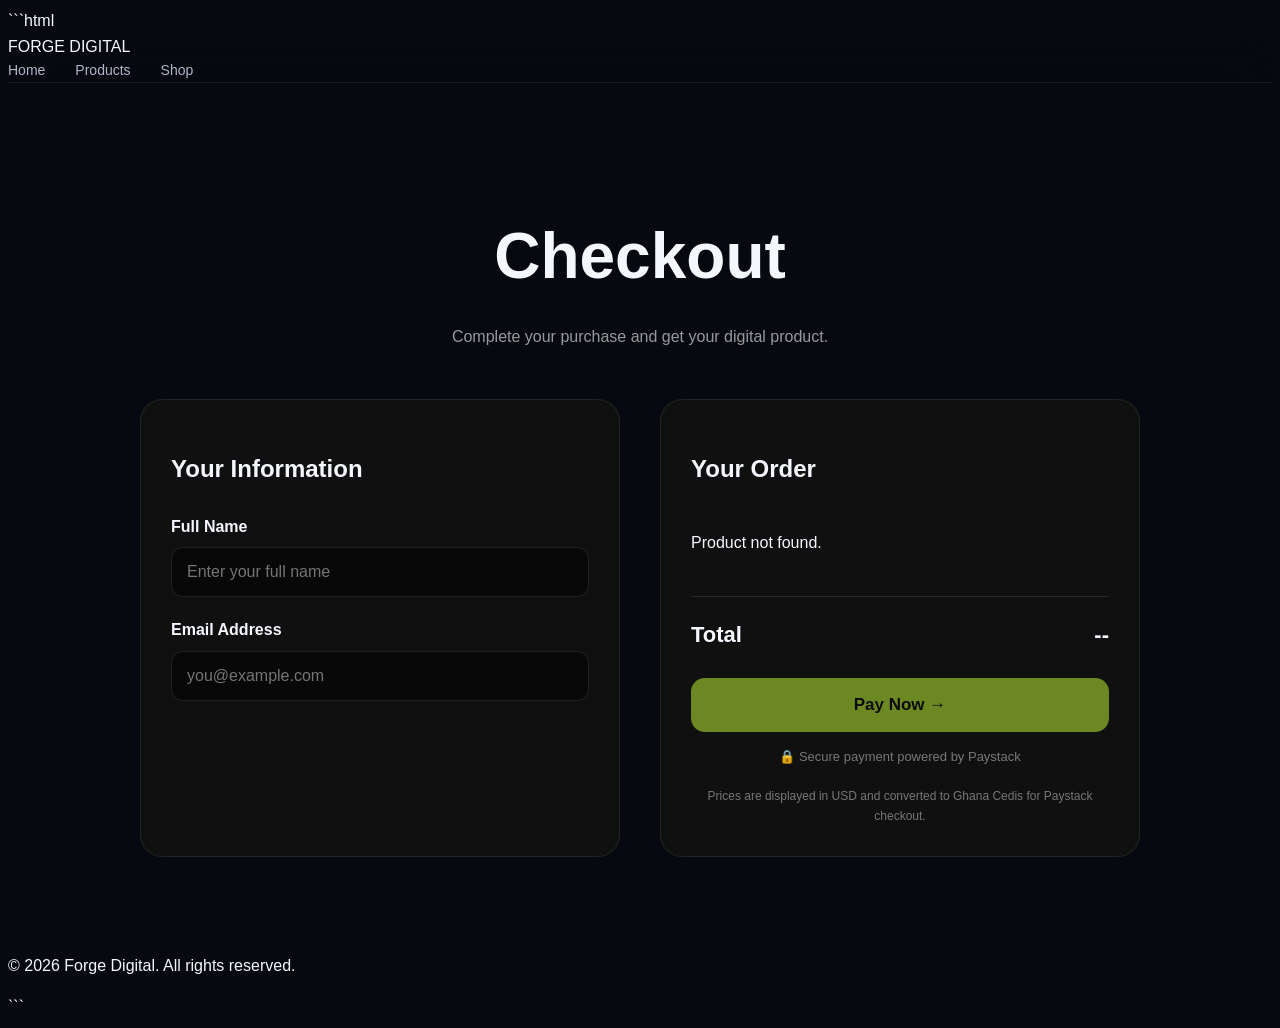
<file: checkout.html>
```html
<!DOCTYPE html>
<html lang="en">

<head>

    <meta charset="UTF-8">

    <meta
        name="viewport"
        content="width=device-width, initial-scale=1.0"
    >

    <title>Checkout | Forge Digital</title>

    <link
        rel="stylesheet"
        href="css/style.css"
    >

    <!-- Paystack -->
    <script src="https://js.paystack.co/v2/inline.js"></script>


    <style>

        .checkout-page {
            max-width: 1000px;
            margin: 0 auto;
            padding: 80px 20px;
        }


        .checkout-title {
            text-align: center;
            margin-bottom: 50px;
        }


        .checkout-title h1 {
            font-size: clamp(40px, 6vw, 64px);
            margin-bottom: 12px;
        }


        .checkout-title p {
            color: #999;
        }


        .checkout-layout {
            display: grid;
            grid-template-columns: 1fr 1fr;
            gap: 40px;
        }


        .checkout-card {
            background: #101010;
            border: 1px solid rgba(255,255,255,0.08);
            border-radius: 22px;
            padding: 30px;
        }


        .checkout-card h2 {
            margin-bottom: 25px;
        }


        .field {
            margin-bottom: 20px;
        }


        .field label {
            display: block;
            margin-bottom: 8px;
            font-weight: 700;
        }


        .field input {
            width: 100%;
            box-sizing: border-box;
            padding: 15px;
            border-radius: 12px;
            border: 1px solid rgba(255,255,255,0.1);
            background: #080808;
            color: white;
            font-size: 16px;
            outline: none;
        }


        .field input:focus {
            border-color: #b979ff;
        }


        .product-summary {
            display: flex;
            gap: 18px;
            align-items: center;
            margin-bottom: 25px;
        }


        .product-summary img {
            width: 100px;
            height: 100px;
            object-fit: cover;
            border-radius: 15px;
        }


        .product-summary h3 {
            margin: 0 0 8px;
        }


        .usd-price {
            margin: 0;
            color: #c8ff35;
            font-weight: 800;
        }


        .ghs-price {
            margin-top: 5px;
            color: #999;
            font-size: 14px;
        }


        .total-row {
            display: flex;
            justify-content: space-between;
            border-top: 1px solid rgba(255,255,255,0.1);
            padding-top: 20px;
            margin-top: 20px;
            font-size: 22px;
            font-weight: 800;
        }


        .pay-btn {
            width: 100%;
            border: none;
            padding: 17px;
            margin-top: 25px;
            border-radius: 14px;
            background: #c8ff35;
            color: #050505;
            font-size: 17px;
            font-weight: 900;
            cursor: pointer;
            transition: 0.25s ease;
        }


        .pay-btn:hover {
            transform: translateY(-3px);
            box-shadow: 0 10px 30px rgba(200,255,53,0.2);
        }


        .pay-btn:disabled {
            opacity: 0.5;
            cursor: not-allowed;
            transform: none;
            box-shadow: none;
        }


        .secure-note {
            text-align: center;
            color: #777;
            font-size: 13px;
            margin-top: 15px;
        }


        .error-message {
            color: #ff6b6b;
            margin-top: 15px;
            display: none;
        }


        .rate-note {
            color: #777;
            font-size: 12px;
            margin-top: 20px;
            text-align: center;
        }


        @media (max-width: 800px) {

            .checkout-layout {
                grid-template-columns: 1fr;
            }

            .checkout-page {
                padding-top: 50px;
            }

        }

    </style>

</head>


<body>


    <!-- NAVBAR -->

    <nav class="navbar">

        <div class="nav-logo">
            FORGE DIGITAL
        </div>


        <div class="nav-links">

            <a href="index.html">
                Home
            </a>

            <a href="products.html">
                Products
            </a>

            <a href="products.html">
                Shop
            </a>

        </div>

    </nav>



    <!-- CHECKOUT -->

    <main class="checkout-page">


        <div class="checkout-title">

            <h1>
                Checkout
            </h1>

            <p>
                Complete your purchase and get your digital product.
            </p>

        </div>



        <div class="checkout-layout">


            <!-- CUSTOMER INFORMATION -->

            <div class="checkout-card">

                <h2>
                    Your Information
                </h2>


                <div class="field">

                    <label for="customerName">
                        Full Name
                    </label>

                    <input
                        type="text"
                        id="customerName"
                        placeholder="Enter your full name"
                        autocomplete="name"
                    >

                </div>



                <div class="field">

                    <label for="customerEmail">
                        Email Address
                    </label>

                    <input
                        type="email"
                        id="customerEmail"
                        placeholder="you@example.com"
                        autocomplete="email"
                    >

                </div>


                <p
                    id="errorMessage"
                    class="error-message"
                ></p>

            </div>



            <!-- ORDER SUMMARY -->

            <div class="checkout-card">

                <h2>
                    Your Order
                </h2>


                <div
                    id="orderSummary"
                    class="product-summary"
                >

                    Loading product...

                </div>


                <div class="total-row">

                    <span>
                        Total
                    </span>

                    <span id="totalPrice">
                        --
                    </span>

                </div>


                <button
                    id="payButton"
                    class="pay-btn"
                    type="button"
                >
                    Pay Now →
                </button>


                <div class="secure-note">

                    🔒 Secure payment powered by Paystack

                </div>


                <div class="rate-note">

                    Prices are displayed in USD and converted
                    to Ghana Cedis for Paystack checkout.

                </div>

            </div>

        </div>

    </main>



    <!-- FOOTER -->

    <footer>

        <p>
            © 2026 Forge Digital. All rights reserved.
        </p>

    </footer>



    <!-- PRODUCTS -->

    <script src="js/products.js"></script>



    <script>

        /*
        ==================================================
        PAYSTACK PUBLIC KEY
        ==================================================
        */

        const PAYSTACK_PUBLIC_KEY =
            "pk_test_b01341fb1973365e11aa334d70136ab0ede380cb";



        /*
        ==================================================
        EXCHANGE RATE
        ==================================================

        1 USD = GH₵11.50

        Example:

        $9.99 × 11.50
        = GH₵114.885

        Rounded:
        GH₵115
        */

        const USD_TO_GHS =
            11.50;



        /*
        ==================================================
        GET PRODUCT ID
        ==================================================
        */

        const params =
            new URLSearchParams(
                window.location.search
            );


        const productId =
            params.get("id");



        /*
        ==================================================
        FIND PRODUCT
        ==================================================
        */

        const product =
            products.find(
                item =>
                    item.id === productId
            );



        /*
        ==================================================
        ELEMENTS
        ==================================================
        */

        const orderSummary =
            document.getElementById(
                "orderSummary"
            );


        const totalPrice =
            document.getElementById(
                "totalPrice"
            );


        const payButton =
            document.getElementById(
                "payButton"
            );


        const errorMessage =
            document.getElementById(
                "errorMessage"
            );



        /*
        ==================================================
        CONVERT USD → GHS
        ==================================================
        */

        function convertToGHS(
            usdPrice
        ) {

            return (
                Number(usdPrice)
                * USD_TO_GHS
            );

        }



        /*
        ==================================================
        DISPLAY PRODUCT
        ==================================================
        */

        if (!product) {

            orderSummary.innerHTML = `

                <p>
                    Product not found.
                </p>

            `;

            totalPrice.textContent =
                "--";

            payButton.disabled =
                true;

        } else {

            const productName =
                product.name
                    .replaceAll("-", " ");


            const usdPrice =
                Number(product.price);


            const ghsPrice =
                convertToGHS(
                    usdPrice
                );


            const roundedGHS =
                Math.round(
                    ghsPrice
                );


            orderSummary.innerHTML = `

                <img
                    src="${
                        product.image ||
                        "assets/covers/default.jpg"
                    }"
                    alt="${productName}"
                >

                <div>

                    <h3>
                        ${productName}
                    </h3>

                    <p class="usd-price">
                        $${usdPrice.toFixed(2)} USD
                    </p>

                    <p class="ghs-price">
                        ≈ GH₵${roundedGHS}
                    </p>

                </div>

            `;


            totalPrice.textContent =
                "GH₵" + roundedGHS;

        }



        /*
        ==================================================
        GET PAYSTACK AMOUNT
        ==================================================

        Paystack uses the smallest currency unit.

        GH₵115
        =
        11,500 pesewas
        */

        function getPaystackAmount() {

            const usdPrice =
                Number(
                    product.price
                );


            const ghsPrice =
                convertToGHS(
                    usdPrice
                );


            const roundedGHS =
                Math.round(
                    ghsPrice
                );


            return (
                roundedGHS * 100
            );

        }



        /*
        ==================================================
        SHOW ERROR
        ==================================================
        */

        function showError(
            message
        ) {

            errorMessage.textContent =
                message;

            errorMessage.style.display =
                "block";

        }



        /*
        ==================================================
        PAYSTACK
        ==================================================
        */

        payButton.addEventListener(
            "click",
            function () {

                errorMessage.style.display =
                    "none";


                /*
                PRODUCT CHECK
                */

                if (!product) {

                    showError(
                        "Product not found."
                    );

                    return;

                }



                /*
                CUSTOMER NAME
                */

                const name =
                    document
                        .getElementById(
                            "customerName"
                        )
                        .value
                        .trim();



                /*
                CUSTOMER EMAIL
                */

                const email =
                    document
                        .getElementById(
                            "customerEmail"
                        )
                        .value
                        .trim();



                /*
                VALIDATION
                */

                if (!name) {

                    showError(
                        "Please enter your full name."
                    );

                    return;

                }



                if (!email) {

                    showError(
                        "Please enter your email address."
                    );

                    return;

                }



                if (
                    !email.includes("@")
                ) {

                    showError(
                        "Please enter a valid email address."
                    );

                    return;

                }



                /*
                PUBLIC KEY CHECK
                */

                if (
                    !PAYSTACK_PUBLIC_KEY ||
                    PAYSTACK_PUBLIC_KEY ===
                    "YOUR_PAYSTACK_TEST_PUBLIC_KEY"
                ) {

                    showError(
                        "Paystack public key is missing."
                    );

                    return;

                }



                /*
                DISABLE BUTTON
                */

                payButton.disabled =
                    true;

                payButton.textContent =
                    "Opening Payment...";



                /*
                CALCULATE PAYMENT
                */

                const paystackAmount =
                    getPaystackAmount();



                /*
                OPEN PAYSTACK
                */

                try {

                    const paystack =
                        new PaystackPop();


                    paystack.newTransaction({

                        key:
                            PAYSTACK_PUBLIC_KEY,


                        email:
                            email,


                        amount:
                            paystackAmount,


                        currency:
                            "GHS",


                        metadata: {

                            customer_name:
                                name,

                            product_id:
                                product.id,

                            product_name:
                                product.name,

                            usd_price:
                                Number(
                                    product.price
                                ),

                            ghs_price:
                                Math.round(
                                    convertToGHS(
                                        product.price
                                    )
                                )

                        },


                        /*
                        ==========================================
                        PAYMENT SUCCESS
                        ==========================================
                        */

                        onSuccess:
                            function(transaction) {

                                window.location.href =
                                    "success.html"
                                    + "?reference="
                                    + encodeURIComponent(
                                        transaction.reference
                                    )
                                    + "&product="
                                    + encodeURIComponent(
                                        product.id
                                    );

                            },


                        /*
                        ==========================================
                        PAYMENT CANCELLED
                        ==========================================
                        */

                        onCancel:
                            function() {

                                payButton.disabled =
                                    false;

                                payButton.textContent =
                                    "Pay Now →";

                                showError(
                                    "Payment was cancelled."
                                );

                            }

                    });

                }


                catch (error) {

                    console.error(error);

                    payButton.disabled =
                        false;

                    payButton.textContent =
                        "Pay Now →";

                    showError(
                        "Unable to open Paystack. Please try again."
                    );

                }

            }
        );

    </script>


</body>

</html>
```
</file>
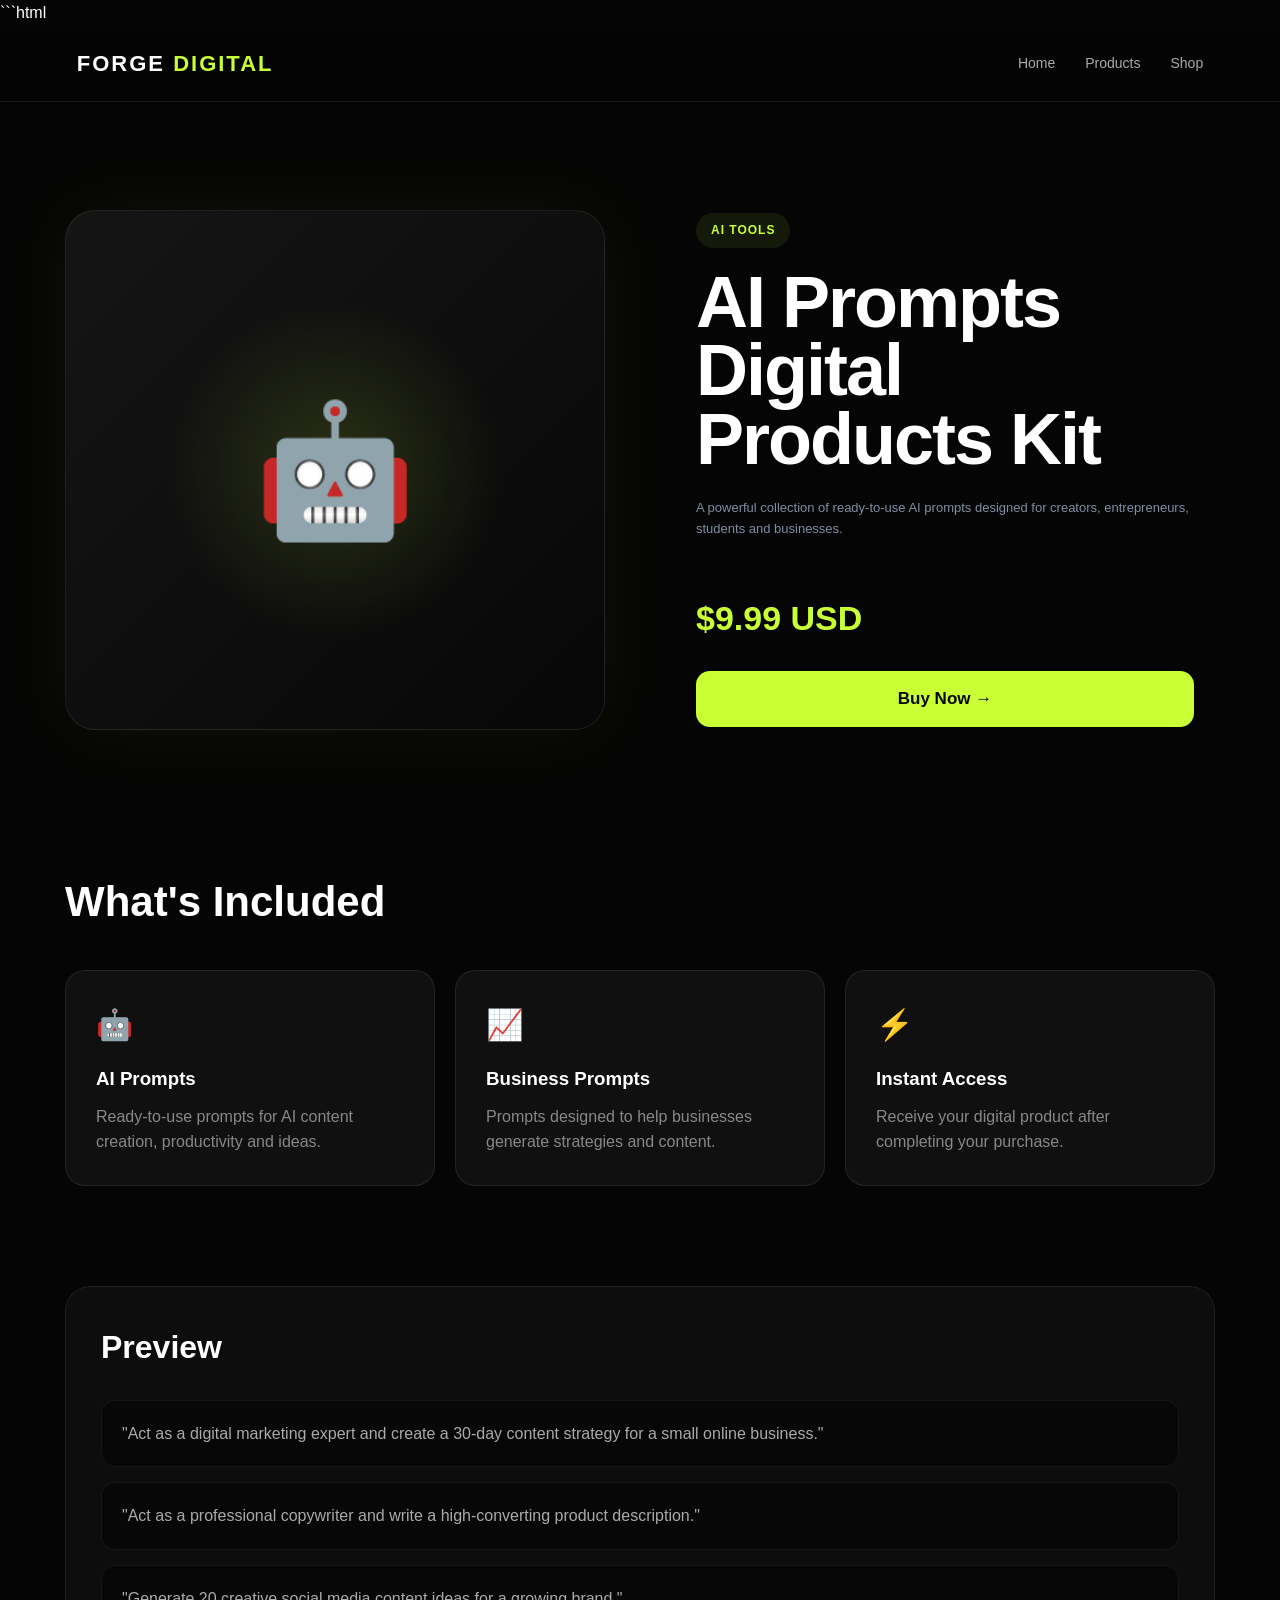
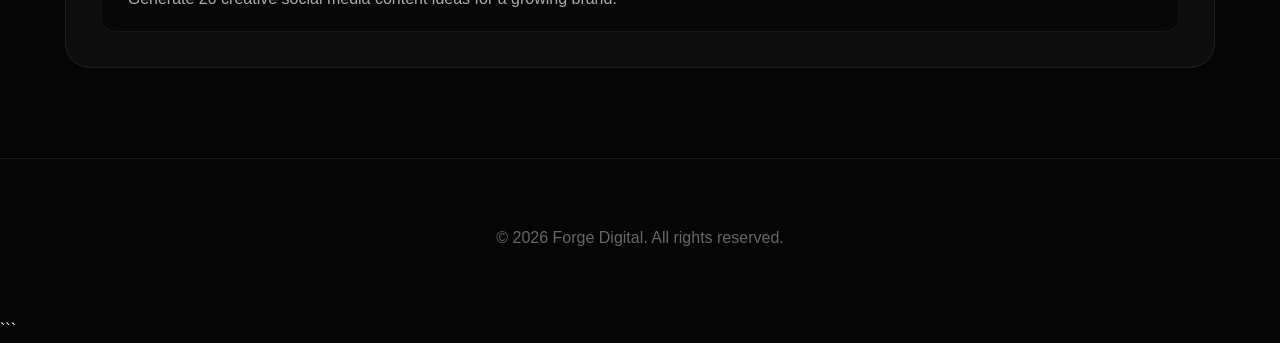
<file: product.html>
```html
<!DOCTYPE html>
<html lang="en">
<head>
    <meta charset="UTF-8">
    <meta name="viewport" content="width=device-width, initial-scale=1.0">

    <title>AI Prompts Digital Products Kit | Forge Digital</title>

    <link rel="stylesheet" href="css/style.css">

    <style>
        * {
            box-sizing: border-box;
        }

        html {
            scroll-behavior: smooth;
        }

        body {
            margin: 0;
            background: #050505;
            color: #fff;
            font-family: Arial, sans-serif;
        }

        .navbar {
            position: sticky;
            top: 0;
            z-index: 1000;
            display: flex;
            justify-content: space-between;
            align-items: center;
            padding: 20px 6%;
            background: rgba(5,5,5,0.9);
            backdrop-filter: blur(15px);
            border-bottom: 1px solid rgba(255,255,255,0.08);
        }

        .nav-logo {
            font-size: 22px;
            font-weight: 900;
            letter-spacing: 2px;
        }

        .nav-logo span {
            color: #c8ff35;
        }

        .nav-links {
            display: flex;
            gap: 30px;
        }

        .nav-links a {
            color: #aaa;
            text-decoration: none;
            transition: 0.2s;
        }

        .nav-links a:hover {
            color: #c8ff35;
        }

        .product-page {
            max-width: 1200px;
            margin: auto;
            padding: 90px 25px;
        }

        .product-grid {
            display: grid;
            grid-template-columns: 1fr 1fr;
            gap: 70px;
            align-items: center;
        }

        .product-image {
            min-height: 520px;
            display: flex;
            align-items: center;
            justify-content: center;
            border-radius: 30px;

            background:
                radial-gradient(
                    circle at center,
                    rgba(200,255,53,0.15),
                    transparent 45%
                ),
                linear-gradient(135deg,#151515,#070707);

            border: 1px solid rgba(255,255,255,0.08);
            font-size: 130px;

            box-shadow:
                0 0 80px rgba(200,255,53,0.06);

            transition: 0.4s;
        }

        .product-image:hover {
            transform: translateY(-8px);
        }

        .tag {
            display: inline-block;
            padding: 8px 15px;
            border-radius: 30px;
            background: rgba(200,255,53,0.08);
            color: #c8ff35;
            font-size: 12px;
            font-weight: 800;
            letter-spacing: 1px;
            margin-bottom: 20px;
        }

        .product-info h1 {
            font-size: clamp(42px,6vw,72px);
            line-height: 0.95;
            margin: 0 0 25px;
            letter-spacing: -2px;
        }

        .description {
            color: #999;
            font-size: 18px;
            line-height: 1.7;
            max-width: 550px;
            margin-bottom: 25px;
        }

        .price {
            font-size: 34px;
            font-weight: 900;
            color: #c8ff35;
            margin-bottom: 25px;
        }

        .buy-btn {
            width: 100%;
            padding: 18px;
            border: none;
            border-radius: 14px;
            background: #c8ff35;
            color: #050505;
            font-size: 17px;
            font-weight: 900;
            cursor: pointer;
            transition: 0.25s;
        }

        .buy-btn:hover {
            transform: translateY(-4px);
            box-shadow:
                0 15px 40px rgba(200,255,53,0.22);
        }

        .included {
            margin-top: 120px;
        }

        .section-title {
            font-size: 42px;
            margin-bottom: 35px;
        }

        .included-grid {
            display: grid;
            grid-template-columns: repeat(3,1fr);
            gap: 20px;
        }

        .included-card {
            padding: 30px;
            background: #101010;
            border: 1px solid rgba(255,255,255,0.08);
            border-radius: 20px;
            transition: 0.3s;
        }

        .included-card:hover {
            transform: translateY(-6px);
            border-color: rgba(200,255,53,0.25);
        }

        .included-card .icon {
            font-size: 30px;
            margin-bottom: 15px;
        }

        .included-card h3 {
            margin: 0 0 10px;
        }

        .included-card p {
            color: #888;
            line-height: 1.6;
            margin: 0;
        }

        .preview {
            margin-top: 100px;
            padding: 35px;
            border-radius: 25px;
            background: #0d0d0d;
            border: 1px solid rgba(255,255,255,0.08);
        }

        .preview h2 {
            margin-top: 0;
            font-size: 32px;
        }

        .prompt {
            padding: 20px;
            margin-top: 15px;
            border-radius: 14px;
            background: #070707;
            border: 1px solid rgba(255,255,255,0.06);
            color: #aaa;
            line-height: 1.6;
        }

        footer {
            text-align: center;
            padding: 50px 20px;
            color: #666;
            border-top: 1px solid rgba(255,255,255,0.08);
        }

        @media (max-width: 800px) {

            .navbar {
                padding: 18px 20px;
            }

            .nav-links {
                display: none;
            }

            .product-page {
                padding: 60px 20px;
            }

            .product-grid {
                grid-template-columns: 1fr;
                gap: 40px;
            }

            .product-image {
                min-height: 350px;
                font-size: 90px;
            }

            .included-grid {
                grid-template-columns: 1fr;
            }

            .section-title {
                font-size: 34px;
            }
        }
    </style>
</head>

<body>

<nav class="navbar">

    <div class="nav-logo">
        FORGE <span>DIGITAL</span>
    </div>

    <div class="nav-links">
        <a href="index.html">Home</a>
        <a href="products.html">Products</a>
        <a href="products.html">Shop</a>
    </div>

</nav>


<main class="product-page">

    <section class="product-grid">

        <div class="product-image">
            🤖
        </div>

        <div class="product-info">

            <span class="tag">
                AI TOOLS
            </span>

            <h1>
                AI Prompts
                Digital Products Kit
            </h1>

            <p class="description">
                A powerful collection of
                ready-to-use AI prompts
                designed for creators,
                entrepreneurs, students
                and businesses.
            </p>

            <div class="price">
                $9.99 USD
            </div>

            <button
                class="buy-btn"
                onclick="buyProduct()">

                Buy Now →

            </button>

        </div>

    </section>


    <section class="included">

        <h2 class="section-title">
            What's Included
        </h2>

        <div class="included-grid">

            <div class="included-card">

                <div class="icon">🤖</div>

                <h3>AI Prompts</h3>

                <p>
                    Ready-to-use prompts
                    for AI content creation,
                    productivity and ideas.
                </p>

            </div>


            <div class="included-card">

                <div class="icon">📈</div>

                <h3>Business Prompts</h3>

                <p>
                    Prompts designed to
                    help businesses generate
                    strategies and content.
                </p>

            </div>


            <div class="included-card">

                <div class="icon">⚡</div>

                <h3>Instant Access</h3>

                <p>
                    Receive your digital
                    product after completing
                    your purchase.
                </p>

            </div>

        </div>

    </section>


    <section class="preview">

        <h2>Preview</h2>

        <div class="prompt">
            "Act as a digital marketing
            expert and create a 30-day
            content strategy for a small
            online business."
        </div>

        <div class="prompt">
            "Act as a professional
            copywriter and write a
            high-converting product
            description."
        </div>

        <div class="prompt">
            "Generate 20 creative social
            media content ideas for a
            growing brand."
        </div>

    </section>

</main>


<footer>

    <p>
        © 2026 Forge Digital.
        All rights reserved.
    </p>

</footer>


<script>

/*
    PRODUCT ID

    If the URL has an ID, use it.
    If there is no ID, use the AI
    Prompts product automatically.
*/

const params =
    new URLSearchParams(
        window.location.search
    );

const productId =
    params.get("id")
    || "AI-Prompts-Digital-Products-Kit";


/*
    BUY PRODUCT
*/

function buyProduct() {

    window.location.href =
        "checkout.html?id="
        + encodeURIComponent(productId);

}

</script>

</body>
</html>
```
</file>
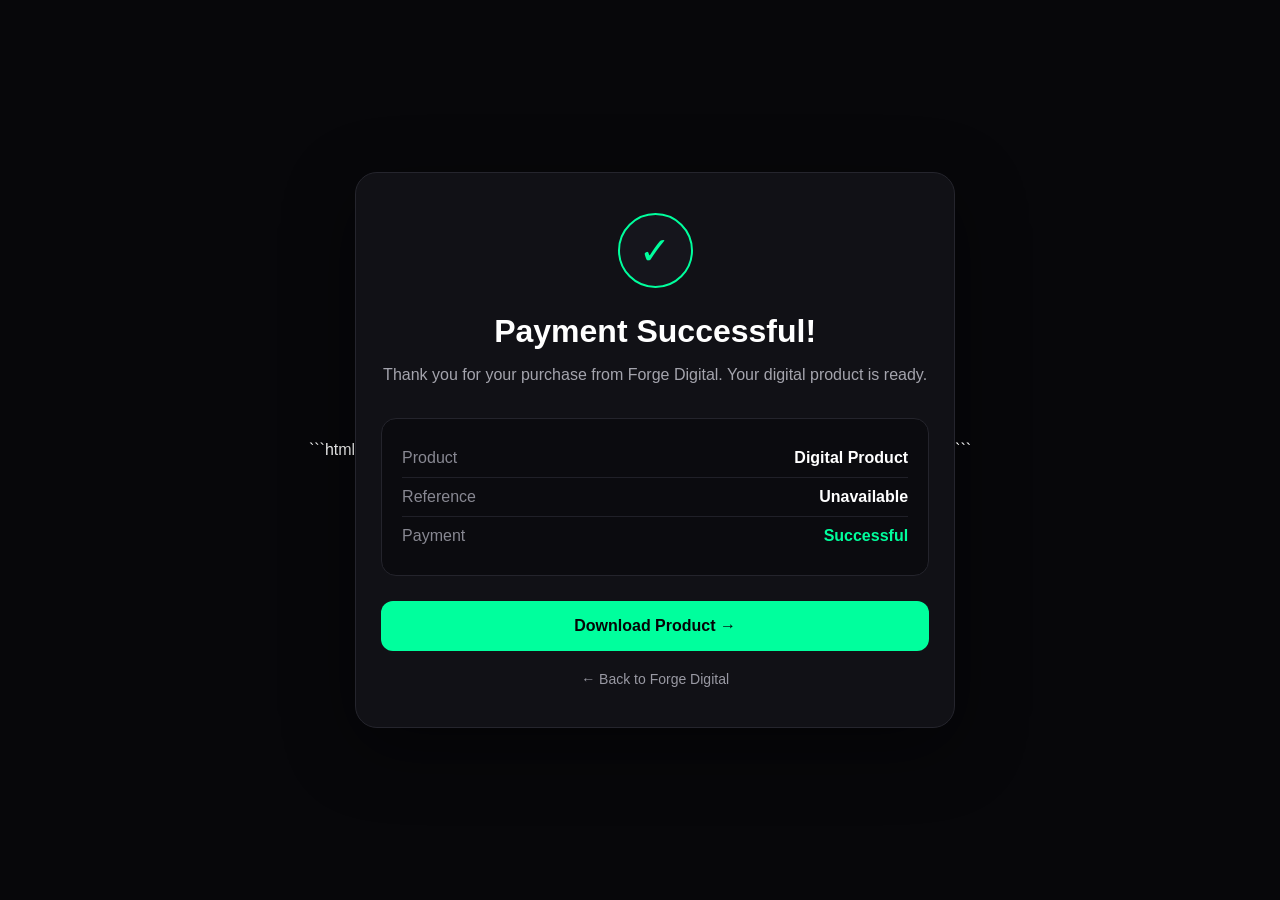
<file: success.html>
```html
<!DOCTYPE html>
<html lang="en">
<head>
    <meta charset="UTF-8">
    <meta name="viewport" content="width=device-width, initial-scale=1.0">

    <title>Payment Successful | Forge Digital</title>

    <style>
        * {
            box-sizing: border-box;
            margin: 0;
            padding: 0;
        }

        body {
            min-height: 100vh;
            background: #07070a;
            color: white;
            font-family: Arial, sans-serif;
            display: flex;
            align-items: center;
            justify-content: center;
            padding: 20px;
        }

        .card {
            width: 100%;
            max-width: 600px;
            background: #111116;
            border: 1px solid #25252d;
            border-radius: 22px;
            padding: 40px 25px;
            text-align: center;
            box-shadow: 0 20px 70px rgba(0,0,0,0.45);
        }

        .check {
            width: 75px;
            height: 75px;
            border-radius: 50%;
            margin: 0 auto 25px;
            background: #15151c;
            border: 2px solid #00ff9d;
            color: #00ff9d;
            display: flex;
            align-items: center;
            justify-content: center;
            font-size: 38px;
        }

        h1 {
            font-size: 32px;
            margin-bottom: 12px;
        }

        .subtitle {
            color: #a4a4ad;
            line-height: 1.6;
            margin-bottom: 30px;
        }

        .info {
            background: #0b0b0f;
            border: 1px solid #24242c;
            border-radius: 15px;
            padding: 20px;
            text-align: left;
            margin-bottom: 25px;
        }

        .row {
            display: flex;
            justify-content: space-between;
            gap: 15px;
            padding: 10px 0;
            border-bottom: 1px solid #202028;
        }

        .row:last-child {
            border-bottom: none;
        }

        .label {
            color: #888892;
        }

        .value {
            color: white;
            font-weight: bold;
            text-align: right;
            word-break: break-word;
        }

        .status {
            color: #00ff9d;
        }

        .download {
            width: 100%;
            border: none;
            border-radius: 12px;
            padding: 16px 20px;
            background: #00ff9d;
            color: #050507;
            font-size: 16px;
            font-weight: 800;
            cursor: pointer;
            transition: 0.2s ease;
        }

        .download:hover {
            transform: translateY(-2px);
            box-shadow: 0 10px 30px rgba(0,255,157,0.2);
        }

        .download:disabled {
            opacity: 0.6;
            cursor: not-allowed;
            transform: none;
        }

        .back {
            display: inline-block;
            margin-top: 20px;
            color: #9999a3;
            text-decoration: none;
            font-size: 14px;
        }

        .back:hover {
            color: white;
        }

        .message {
            margin-top: 15px;
            color: #ff7070;
            font-size: 14px;
            display: none;
        }

        @media (max-width: 500px) {
            .card {
                padding: 30px 18px;
            }

            h1 {
                font-size: 26px;
            }

            .row {
                flex-direction: column;
                gap: 5px;
            }

            .value {
                text-align: left;
            }
        }
    </style>
</head>

<body>

<div class="card">

    <div class="check">
        ✓
    </div>

    <h1>Payment Successful!</h1>

    <p class="subtitle">
        Thank you for your purchase from Forge Digital.
        Your digital product is ready.
    </p>

    <div class="info">

        <div class="row">
            <span class="label">Product</span>
            <span class="value" id="productName">
                Loading...
            </span>
        </div>

        <div class="row">
            <span class="label">Reference</span>
            <span class="value" id="reference">
                Loading...
            </span>
        </div>

        <div class="row">
            <span class="label">Payment</span>
            <span class="value status">
                Successful
            </span>
        </div>

    </div>

    <button
        id="downloadButton"
        class="download"
        type="button"
    >
        Download Product →
    </button>

    <div
        id="message"
        class="message"
    ></div>

    <a
        class="back"
        href="index.html"
    >
        ← Back to Forge Digital
    </a>

</div>


<script>

const params =
    new URLSearchParams(window.location.search);

const reference =
    params.get("reference");

const productId =
    params.get("product");


const products = {

    "AI-Prompts-Digital-Products-Kit":
        "AI Prompts Digital Products Kit",

    "AI-Content-Creator-Template-Pack":
        "AI Content Creator Template Pack",

    "AI-Business-Marketing-Prompt-Pack":
        "AI Business Marketing Prompt Pack",

    "AI-Resume-Career-Prompt-Kit":
        "AI Resume Career Prompt Kit",

    "AI-Social-Media-Content-Kit":
        "AI Social Media Content Kit",

    "AI-YouTube-Creator-Prompt-Pack":
        "AI YouTube Creator Prompt Pack",

    "AI-Business-Idea-Generator-Kit":
        "AI Business Idea Generator Kit",

    "AI-Freelancer-Prompt-Kit":
        "AI Freelancer Prompt Kit",

    "AI-Email-Marketing-Prompt-Pack":
        "AI Email Marketing Prompt Pack",

    "AI-Copywriting-Prompt-Master-Kit":
        "AI Copywriting Prompt Master Kit",

    "AI-Website-Creation-Prompt-Kit":
        "AI Website Creation Prompt Kit",

    "AI-Graphic-Design-Prompt-Pack":
        "AI Graphic Design Prompt Pack",

    "AI-Productivity-Prompt-Kit":
        "AI Productivity Prompt Kit",

    "AI-Study-Prompt-Pack":
        "AI Study Prompt Pack",

    "AI-Ecommerce-Prompt-Kit":
        "AI Ecommerce Prompt Kit",

    "AI-Small-Business-Prompt-Pack":
        "AI Small Business Prompt Pack",

    "AI-Instagram-Growth-Prompt-Kit":
        "AI Instagram Growth Prompt Kit",

    "AI-ChatGPT-Master-Prompt-Pack":
        "AI ChatGPT Master Prompt Pack",

    "AI-Digital-Product-Creator-Kit":
        "AI Digital Product Creator Kit",

    "Ultimate-AI-Prompt-Bundle":
        "Ultimate AI Prompt Bundle"
};


const productName =
    products[productId] || "Digital Product";


document.getElementById("productName")
    .textContent = productName;


document.getElementById("reference")
    .textContent =
        reference || "Unavailable";


const downloadButton =
    document.getElementById("downloadButton");


const message =
    document.getElementById("message");


downloadButton.addEventListener(
    "click",
    function () {

        if (!reference || !productId) {

            message.textContent =
                "Missing payment information. Please contact Forge Digital.";

            message.style.display =
                "block";

            return;
        }


        downloadButton.disabled = true;

        downloadButton.textContent =
            "Preparing Download...";


        const workerUrl =
            "https://forge-store-payment.rampagewwe2.workers.dev/download" +
            "?reference=" +
            encodeURIComponent(reference) +
            "&product=" +
            encodeURIComponent(productId);


        window.location.href =
            workerUrl;
    }
);

</script>

</body>
</html>
```
</file>
<file: css/style.css>
```css
/* =========================================================
   FORGE DIGITAL
   Premium Digital Products Store
========================================================= */

@import url('https://fonts.googleapis.com/css2?family=DM+Sans:wght@400;500;600;700&family=Space+Grotesk:wght@400;500;600;700&display=swap');


/* =========================================================
   RESET
========================================================= */

* {
    margin: 0;
    padding: 0;
    box-sizing: border-box;
}

html {
    scroll-behavior: smooth;
}

body {
    font-family: "DM Sans", sans-serif;
    background: #070910;
    color: #f5f7ff;
    line-height: 1.6;
    overflow-x: hidden;
}

a {
    color: inherit;
    text-decoration: none;
}

button,
a {
    -webkit-tap-highlight-color: transparent;
}


/* =========================================================
   NAVBAR
========================================================= */

.navbar {
    position: sticky;
    top: 0;
    z-index: 1000;

    background: rgba(7, 9, 16, 0.78);
    backdrop-filter: blur(18px);
    -webkit-backdrop-filter: blur(18px);

    border-bottom: 1px solid rgba(255, 255, 255, 0.07);
}

.nav-container {
    width: min(1180px, 92%);
    margin: auto;

    min-height: 78px;

    display: flex;
    align-items: center;
    justify-content: space-between;

    gap: 30px;
}


/* LOGO */

.logo {
    display: flex;
    flex-direction: column;

    font-family: "Space Grotesk", sans-serif;

    line-height: 0.85;
}

.logo span {
    font-size: 21px;
    font-weight: 700;
    letter-spacing: 2px;
}

.logo small {
    margin-top: 5px;

    font-size: 8px;
    font-weight: 700;
    letter-spacing: 4px;

    color: #6ea8ff;
}


/* NAV LINKS */

.nav-links {
    display: flex;
    align-items: center;
    gap: 30px;
}

.nav-links a {
    color: #aeb6c9;
    font-size: 14px;
    font-weight: 500;

    transition: 0.25s ease;
}

.nav-links a:hover,
.nav-links a.active {
    color: #ffffff;
}


/* NAV BUTTON */

.nav-button {
    padding: 11px 19px;

    border-radius: 10px;

    background: #ffffff;
    color: #070910;

    font-size: 13px;
    font-weight: 700;

    transition: 0.25s ease;
}

.nav-button:hover {
    transform: translateY(-2px);
    box-shadow: 0 10px 30px rgba(255, 255, 255, 0.12);
}


/* =========================================================
   HERO
========================================================= */

.hero {
    position: relative;
    min-height: 730px;

    display: flex;
    align-items: center;

    overflow: hidden;
}

.hero-background {
    position: absolute;
    inset: 0;

    background:
        radial-gradient(
            circle at 75% 25%,
            rgba(37, 99, 235, 0.24),
            transparent 32%
        ),
        radial-gradient(
            circle at 20% 80%,
            rgba(124, 58, 237, 0.16),
            transparent 28%
        );
}

.hero-background::after {
    content: "";

    position: absolute;

    width: 520px;
    height: 520px;

    right: -150px;
    top: 80px;

    border-radius: 50%;

    border: 1px solid rgba(83, 141, 255, 0.13);

    box-shadow:
        0 0 0 50px rgba(83, 141, 255, 0.025),
        0 0 0 100px rgba(83, 141, 255, 0.018);
}

.hero-content {
    position: relative;
    z-index: 2;

    width: min(1180px, 92%);
    margin: auto;

    padding: 90px 0;
}

.hero-badge {
    display: inline-flex;

    padding: 8px 13px;

    border: 1px solid rgba(99, 147, 255, 0.25);
    border-radius: 100px;

    background: rgba(52, 105, 220, 0.08);

    color: #8db7ff;

    font-size: 11px;
    font-weight: 700;

    letter-spacing: 1.5px;
}

.hero h1 {
    max-width: 850px;

    margin-top: 25px;

    font-family: "Space Grotesk", sans-serif;

    font-size: clamp(52px, 8vw, 92px);
    line-height: 0.98;

    letter-spacing: -4px;
}

.hero h1 span {
    color: #6ea8ff;
}

.hero-content > p {
    max-width: 620px;

    margin-top: 28px;

    color: #9da7bb;

    font-size: 18px;
    line-height: 1.75;
}

.hero-buttons {
    display: flex;
    flex-wrap: wrap;

    gap: 13px;

    margin-top: 35px;
}


/* BUTTONS */

.primary-button,
.secondary-button {
    display: inline-flex;
    align-items: center;
    justify-content: center;

    min-height: 50px;

    padding: 0 22px;

    border-radius: 11px;

    font-size: 14px;
    font-weight: 700;

    transition: 0.25s ease;
}

.primary-button {
    background: #ffffff;
    color: #070910;
}

.primary-button:hover {
    transform: translateY(-3px);

    box-shadow:
        0 14px 35px rgba(255, 255, 255, 0.12);
}

.secondary-button {
    border: 1px solid rgba(255, 255, 255, 0.12);

    color: #d7dce8;

    background: rgba(255, 255, 255, 0.03);
}

.secondary-button:hover {
    background: rgba(255, 255, 255, 0.07);

    transform: translateY(-3px);
}


/* TRUST */

.hero-trust {
    display: flex;
    flex-wrap: wrap;

    gap: 40px;

    margin-top: 65px;
}

.hero-trust div {
    display: flex;
    flex-direction: column;
}

.hero-trust strong {
    font-family: "Space Grotesk", sans-serif;

    font-size: 23px;
}

.hero-trust span {
    margin-top: 2px;

    color: #7f899e;

    font-size: 12px;
}


/* =========================================================
   GENERAL SECTIONS
========================================================= */

.section {
    width: min(1180px, 92%);
    margin: auto;

    padding: 110px 0;
}

.section-heading {
    display: flex;
    align-items: flex-end;
    justify-content: space-between;

    gap: 30px;

    margin-bottom: 42px;
}

.section-heading.centered {
    display: block;

    text-align: center;
}

.section-label {
    display: block;

    margin-bottom: 12px;

    color: #6ea8ff;

    font-size: 11px;
    font-weight: 700;

    letter-spacing: 2px;
}

.section h2 {
    font-family: "Space Grotesk", sans-serif;

    font-size: clamp(32px, 5vw, 52px);

    line-height: 1.05;

    letter-spacing: -2px;
}

.section-heading.centered p {
    max-width: 550px;

    margin: 15px auto 0;

    color: #8993a8;
}


/* VIEW ALL */

.view-all {
    color: #8fb8ff;

    font-size: 13px;
    font-weight: 700;

    white-space: nowrap;
}

.view-all:hover {
    color: #ffffff;
}


/* =========================================================
   PRODUCT CARDS
========================================================= */

.product-grid {
    display: grid;

    grid-template-columns: repeat(4, 1fr);

    gap: 18px;
}

.product-card {
    overflow: hidden;

    border: 1px solid rgba(255, 255, 255, 0.07);
    border-radius: 16px;

    background: #0d1019;

    transition: 0.3s ease;
}

.product-card:hover {
    transform: translateY(-6px);

    border-color: rgba(110, 168, 255, 0.28);

    box-shadow:
        0 20px 50px rgba(0, 0, 0, 0.25);
}


/* PRODUCT IMAGE */

.product-image {
    position: relative;

    height: 235px;

    display: flex;
    align-items: center;
    justify-content: center;

    overflow: hidden;
}

.product-blue {
    background:
        radial-gradient(circle at 30% 30%, #244fbd, transparent 40%),
        linear-gradient(135deg, #0d1735, #102b62);
}

.product-purple {
    background:
        radial-gradient(circle at 70% 30%, #7139c7, transparent 40%),
        linear-gradient(135deg, #241440, #3c1e6d);
}

.product-green {
    background:
        radial-gradient(circle at 30% 30%, #19805b, transparent 40%),
        linear-gradient(135deg, #092b24, #0e4c3b);
}

.product-orange {
    background:
        radial-gradient(circle at 70% 30%, #d86d32, transparent 40%),
        linear-gradient(135deg, #3a1c12, #71351b);
}

.product-number {
    position: absolute;

    top: 15px;
    left: 15px;

    font-family: "Space Grotesk", sans-serif;

    font-size: 12px;
    font-weight: 700;

    color: rgba(255, 255, 255, 0.55);
}

.product-placeholder {
    font-family: "Space Grotesk", sans-serif;

    font-size: 26px;
    font-weight: 700;

    letter-spacing: 2px;

    transform: rotate(-8deg);

    color: rgba(255, 255, 255, 0.88);

    text-shadow:
        0 8px 35px rgba(0, 0, 0, 0.4);
}


/* PRODUCT INFO */

.product-info {
    padding: 21px;
}

.product-category {
    color: #6ea8ff;

    font-size: 9px;
    font-weight: 700;

    letter-spacing: 1.5px;
}

.product-info h3 {
    margin-top: 8px;

    font-family: "Space Grotesk", sans-serif;

    font-size: 18px;
    line-height: 1.2;
}

.product-info p {
    min-height: 68px;

    margin-top: 10px;

    color: #828da3;

    font-size: 13px;
    line-height: 1.6;
}

.product-bottom {
    display: flex;
    align-items: center;
    justify-content: space-between;

    gap: 10px;

    margin-top: 18px;

    padding-top: 15px;

    border-top: 1px solid rgba(255, 255, 255, 0.07);
}

.product-bottom strong {
    font-family: "Space Grotesk", sans-serif;

    font-size: 18px;
}

.product-bottom a {
    color: #8fb8ff;

    font-size: 11px;
    font-weight: 700;
}


/* =========================================================
   CATEGORIES
========================================================= */

.categories-section {
    padding: 110px 4%;

    background:
        linear-gradient(
            180deg,
            #070910,
            #0a0d15,
            #070910
        );
}

.category-grid {
    width: min(1180px, 92%);
    margin: 45px auto 0;

    display: grid;

    grid-template-columns: repeat(3, 1fr);

    gap: 15px;
}

.category-card {
    position: relative;

    min-height: 190px;

    padding: 27px;

    overflow: hidden;

    border: 1px solid rgba(255, 255, 255, 0.07);
    border-radius: 15px;

    background: rgba(255, 255, 255, 0.025);

    transition: 0.3s ease;
}

.category-card:hover {
    transform: translateY(-5px);

    background: rgba(255, 255, 255, 0.045);

    border-color: rgba(110, 168, 255, 0.25);
}

.category-icon {
    font-size: 27px;
}

.category-card h3 {
    margin-top: 20px;

    font-family: "Space Grotesk", sans-serif;

    font-size: 21px;
}

.category-card p {
    margin-top: 5px;

    color: #7f899e;

    font-size: 13px;
}

.category-arrow {
    position: absolute;

    right: 25px;
    bottom: 23px;

    color: #7daeff;

    font-size: 20px;
}


/* =========================================================
   WHY SECTION
========================================================= */

.why-section {
    width: min(1180px, 92%);
    margin: auto;

    padding: 120px 0;

    display: grid;

    grid-template-columns: 0.9fr 1.1fr;

    gap: 90px;

    align-items: center;
}

.why-content h2 {
    font-family: "Space Grotesk", sans-serif;

    font-size: clamp(38px, 5vw, 62px);

    line-height: 1;

    letter-spacing: -3px;
}

.why-content > p {
    max-width: 530px;

    margin: 25px 0 30px;

    color: #8993a8;

    line-height: 1.8;
}


/* BENEFITS */

.benefits {
    display: grid;

    grid-template-columns: repeat(2, 1fr);

    gap: 15px;
}

.benefit {
    padding: 24px;

    border: 1px solid rgba(255, 255, 255, 0.07);
    border-radius: 14px;

    background: rgba(255, 255, 255, 0.025);
}

.benefit > span {
    color: #618fdc;

    font-size: 10px;
    font-weight: 700;
}

.benefit h3 {
    margin-top: 18px;

    font-family: "Space Grotesk", sans-serif;

    font-size: 17px;
}

.benefit p {
    margin-top: 7px;

    color: #7f899e;

    font-size: 12px;
}


/* =========================================================
   BUNDLE
========================================================= */

.bundle-section {
    position: relative;

    width: min(1180px, 92%);
    min-height: 450px;

    margin: 0 auto 110px;

    padding: 70px;

    overflow: hidden;

    display: flex;
    align-items: center;
    justify-content: space-between;

    border: 1px solid rgba(92, 143, 255, 0.18);
    border-radius: 25px;

    background:
        linear-gradient(
            135deg,
            #101a35,
            #0d1121 55%,
            #16102b
        );
}

.bundle-glow {
    position: absolute;

    width: 500px;
    height: 500px;

    right: -170px;
    top: -170px;

    border-radius: 50%;

    background: rgba(71, 107, 255, 0.14);

    filter: blur(50px);
}

.bundle-content {
    position: relative;
    z-index: 2;

    max-width: 650px;
}

.bundle-content h2 {
    font-family: "Space Grotesk", sans-serif;

    font-size: clamp(38px, 6vw, 66px);

    line-height: 0.98;

    letter-spacing: -3px;
}

.bundle-content p {
    max-width: 540px;

    margin: 22px 0 30px;

    color: #929db4;
}


/* BUNDLE BADGE */

.bundle-badge {
    position: relative;
    z-index: 2;

    width: 190px;
    height: 190px;

    flex-shrink: 0;

    display: flex;
    flex-direction: column;
    align-items: center;
    justify-content: center;

    border-radius: 50%;

    border: 1px solid rgba(140, 176, 255, 0.25);

    background: rgba(255, 255, 255, 0.035);

    box-shadow:
        0 0 70px rgba(69, 112, 255, 0.13);
}

.bundle-badge span {
    font-family: "Space Grotesk", sans-serif;

    font-size: 55px;
    font-weight: 700;

    line-height: 1;
}

.bundle-badge small {
    margin-top: 7px;

    color: #8794ae;

    font-size: 8px;
    font-weight: 700;

    line-height: 1.5;

    text-align: center;

    letter-spacing: 1.5px;
}


/* =========================================================
   FINAL CTA
========================================================= */

.final-cta {
    padding: 130px 20px;

    text-align: center;

    background:
        radial-gradient(
            circle at center,
            rgba(48, 93, 204, 0.12),
            transparent 45%
        );
}

.final-cta h2 {
    font-family: "Space Grotesk", sans-serif;

    font-size: clamp(45px, 7vw, 76px);

    line-height: 0.98;

    letter-spacing: -4px;
}

.final-cta p {
    max-width: 480px;

    margin: 20px auto 30px;

    color: #8993a8;
}


/* =========================================================
   FOOTER
========================================================= */

.footer {
    padding: 70px 4% 25px;

    border-top: 1px solid rgba(255, 255, 255, 0.07);

    background: #05070d;
}

.footer-container {
    width: min(1180px, 92%);
    margin: auto;

    display: flex;
    justify-content: space-between;

    gap: 70px;
}

.footer-brand p {
    max-width: 280px;

    margin-top: 18px;

    color: #747e92;

    font-size: 13px;
}

.footer-links {
    display: flex;

    gap: 100px;
}

.footer-links div {
    display: flex;
    flex-direction: column;

    gap: 10px;
}

.footer-links h4 {
    margin-bottom: 7px;

    font-size: 12px;
}

.footer-links a {
    color: #747e92;

    font-size: 12px;

    transition: 0.2s ease;
}

.footer-links a:hover {
    color: #ffffff;
}

.footer-bottom {
    width: min(1180px, 92%);
    margin: 60px auto 0;

    padding-top: 22px;

    border-top: 1px solid rgba(255, 255, 255, 0.06);

    display: flex;
    justify-content: space-between;

    gap: 20px;

    color: #586174;

    font-size: 10px;
}


/* =========================================================
   RESPONSIVE
========================================================= */

@media (max-width: 1000px) {

    .product-grid {
        grid-template-columns: repeat(2, 1fr);
    }

    .category-grid {
        grid-template-columns: repeat(2, 1fr);
    }

    .why-section {
        grid-template-columns: 1fr;
        gap: 50px;
    }

    .bundle-section {
        padding: 55px;
    }

}


@media (max-width: 720px) {

    .nav-container {
        min-height: 68px;
    }

    .nav-links {
        display: none;
    }

    .nav-button {
        padding: 9px 14px;
    }

    .hero {
        min-height: 650px;
    }

    .hero-content {
        padding: 70px 0;
    }

    .hero h1 {
        font-size: clamp(45px, 14vw, 70px);

        letter-spacing: -3px;
    }

    .hero-content > p {
        font-size: 15px;
    }

    .hero-trust {
        gap: 22px;
        margin-top: 45px;
    }

    .section {
        padding: 80px 0;
    }

    .section-heading {
        align-items: flex-start;
        flex-direction: column;
    }

    .product-grid {
        grid-template-columns: 1fr;
    }

    .category-grid {
        grid-template-columns: 1fr;
    }

    .why-section {
        padding: 80px 0;
    }

    .benefits {
        grid-template-columns: 1fr;
    }

    .bundle-section {
        min-height: auto;

        padding: 45px 30px;

        flex-direction: column;
        align-items: flex-start;

        gap: 45px;
    }

    .bundle-badge {
        width: 145px;
        height: 145px;
    }

    .bundle-badge span {
        font-size: 42px;
    }

    .footer-container {
        flex-direction: column;
    }

    .footer-links {
        gap: 60px;
    }

    .footer-bottom {
        flex-direction: column;
        gap: 8px;
    }

}


@media (max-width: 420px) {

    .hero-buttons {
        flex-direction: column;
        align-items: stretch;
    }

    .primary-button,
    .secondary-button {
        width: 100%;
    }

    .hero-trust {
        display: grid;
        grid-template-columns: repeat(3, 1fr);
    }

    .hero-trust strong {
        font-size: 18px;
    }

    .hero-trust span {
        font-size: 10px;
    }

    .footer-links {
        gap: 35px;
    }

}
```
</file>
